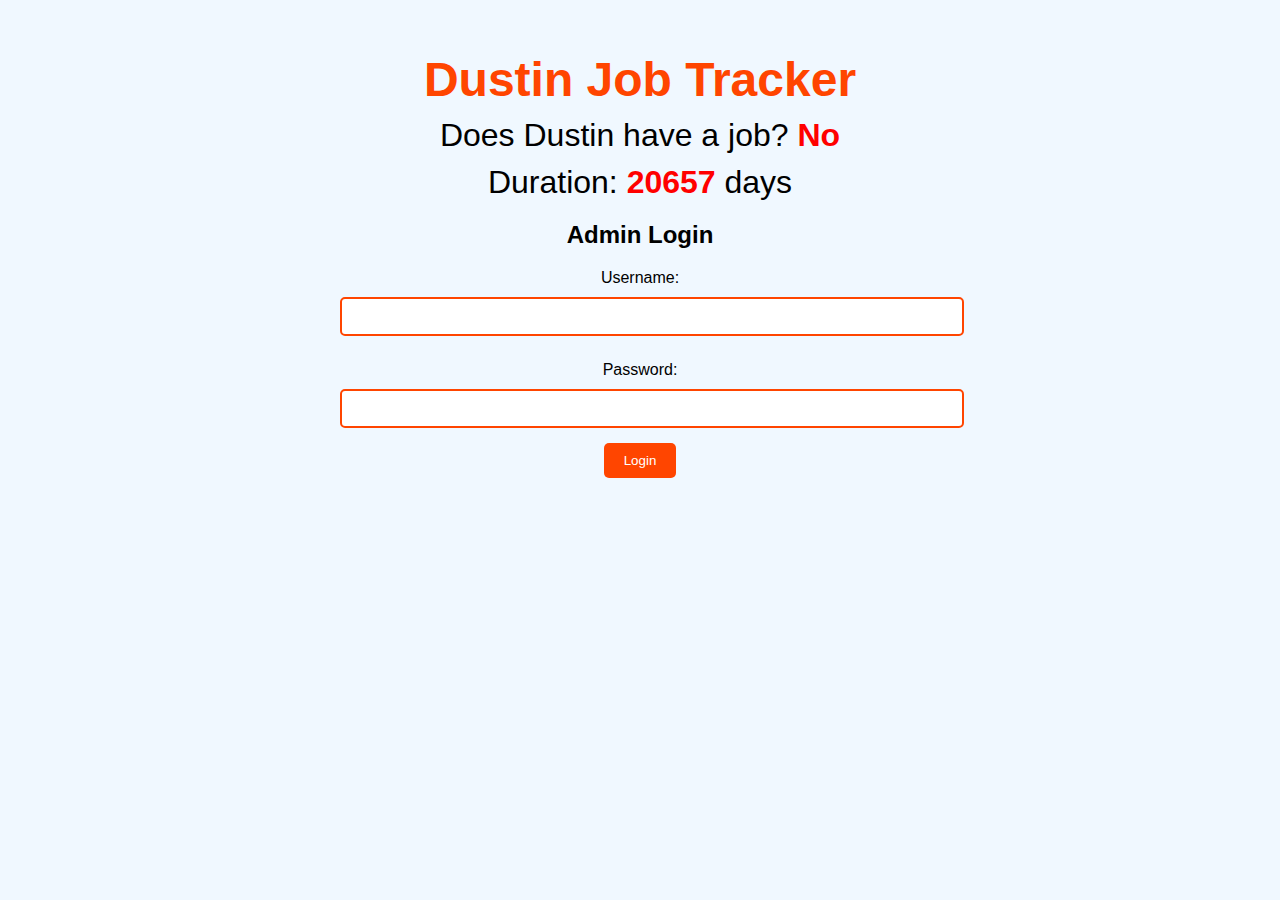
<file: index.html>
<!DOCTYPE html>
<html lang="en">
<head>
    <meta charset="UTF-8">
    <meta name="viewport" content="width=device-width, initial-scale=1.0">
    <title>Dustin Job Tracker</title>
    <link rel="stylesheet" href="styles.css">
</head>
<body>
    <div class="container">
        <h1>Dustin Job Tracker</h1>
        <div class="status">
            <p>Does Dustin have a job? <span id="job-status">No</span></p>
            <p>Duration: <span id="job-duration">0</span> days</p>
        </div>
        <div class="login-form">
            <h2>Admin Login</h2>
            <form id="login-form">
                <label for="username">Username:</label>
                <input type="text" id="username" name="username" required>
                <label for="password">Password:</label>
                <input type="password" id="password" name="password" required>
                <button type="submit">Login</button>
            </form>
        </div>
        <div class="admin-panel" id="admin-panel" style="display: none;">
            <h2>Admin Panel</h2>
            <form id="update-form">
                <label for="job-status-select">Job Status:</label>
                <select id="job-status-select">
                    <option value="Yes">Yes</option>
                    <option value="No">No</option>
                </select>
                <label for="job-duration-input">Duration (days):</label>
                <input type="number" id="job-duration-input" min="0" required>
                <button type="submit">Update</button>
            </form>
        </div>
    </div>
    <script src="script.js"></script>
</body>
</html>
</file>
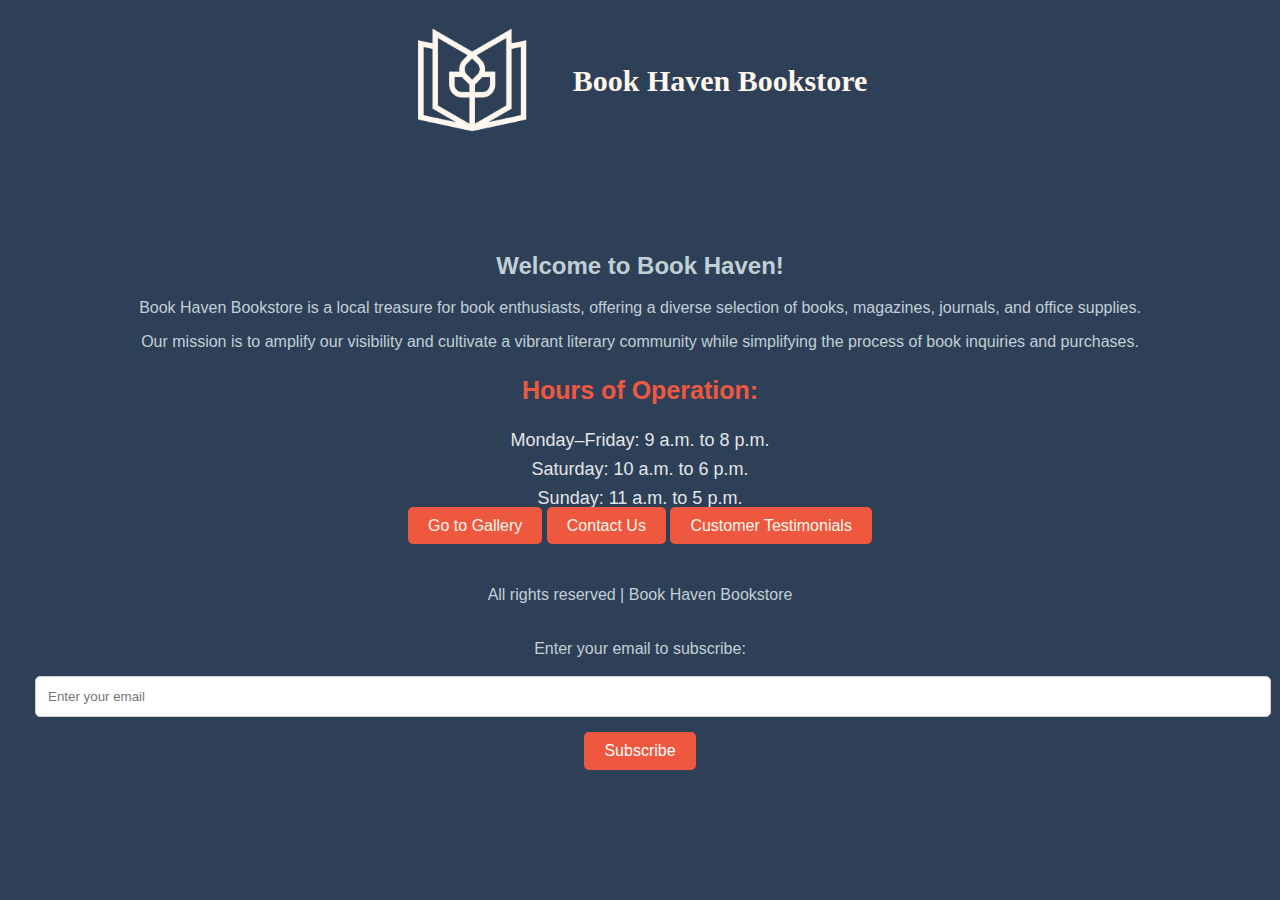
<file: book haven book store/index.html>
<!DOCTYPE html>
<html lang="en">
<head>
  <meta charset="UTF-8">
  <meta name="viewport" content="width=device-width, initial-scale=1.0">
  <title>Book Haven Bookstore</title>
  <link rel="stylesheet" href="styles.css">
</head>
<body>
  <header>
    <img src="bookhaven-logo.png" alt="Book Haven Logo" />
    <h1>Book Haven Bookstore</h1>
  </header>

  <section>
    <h2>Welcome to Book Haven!</h2>
    <p>Book Haven Bookstore is a local treasure for book enthusiasts, offering a diverse selection of books, magazines, journals, and office supplies.</p>
    <p>Our mission is to amplify our visibility and cultivate a vibrant literary community while simplifying the process of book inquiries and purchases.</p>

    <h3><strong>Hours of Operation:</strong></h3>
    <ul>
      <li>Monday–Friday: 9 a.m. to 8 p.m.</li>
      <li>Saturday: 10 a.m. to 6 p.m.</li>
      <li>Sunday: 11 a.m. to 5 p.m.</li>
    </ul>

    <!-- Navigation Buttons -->
    <a href="gallery.html" class="btn">Go to Gallery</a>
    <a href="about-contact.html" class="btn">Contact Us</a>
    <a href="testimonials.html" class="btn">Customer Testimonials</a>
  </section>

  <!-- Footer Section with Subscribe Feature -->
  <footer>
    <p>All rights reserved | Book Haven Bookstore</p>
    <!-- Subscribe Form -->
    <form id="subscribeForm">
      <label for="email">Enter your email to subscribe:</label>
      <input type="email" id="email" name="email" placeholder="Enter your email" required>
      <button type="submit" id="subscribeBtn">Subscribe</button>
    </form>
  </footer>

  <script>
    // JavaScript for Subscribe Feature with Input Validation
    document.getElementById("subscribeForm").addEventListener("submit", function(event) {
      event.preventDefault(); // Prevent form submission

      const emailInput = document.getElementById("email").value;
      const emailPattern = /^[a-zA-Z0-9._-]+@[a-zA-Z0-9.-]+\.[a-zA-Z]{2,6}$/;

      // Check if the email input is valid
      if (emailPattern.test(emailInput)) {
        alert("Thank you for subscribing");
      } else {
        alert("Please enter a valid email address without special characters.");
      }
    });
  </script>
</body>
</html>
</file>
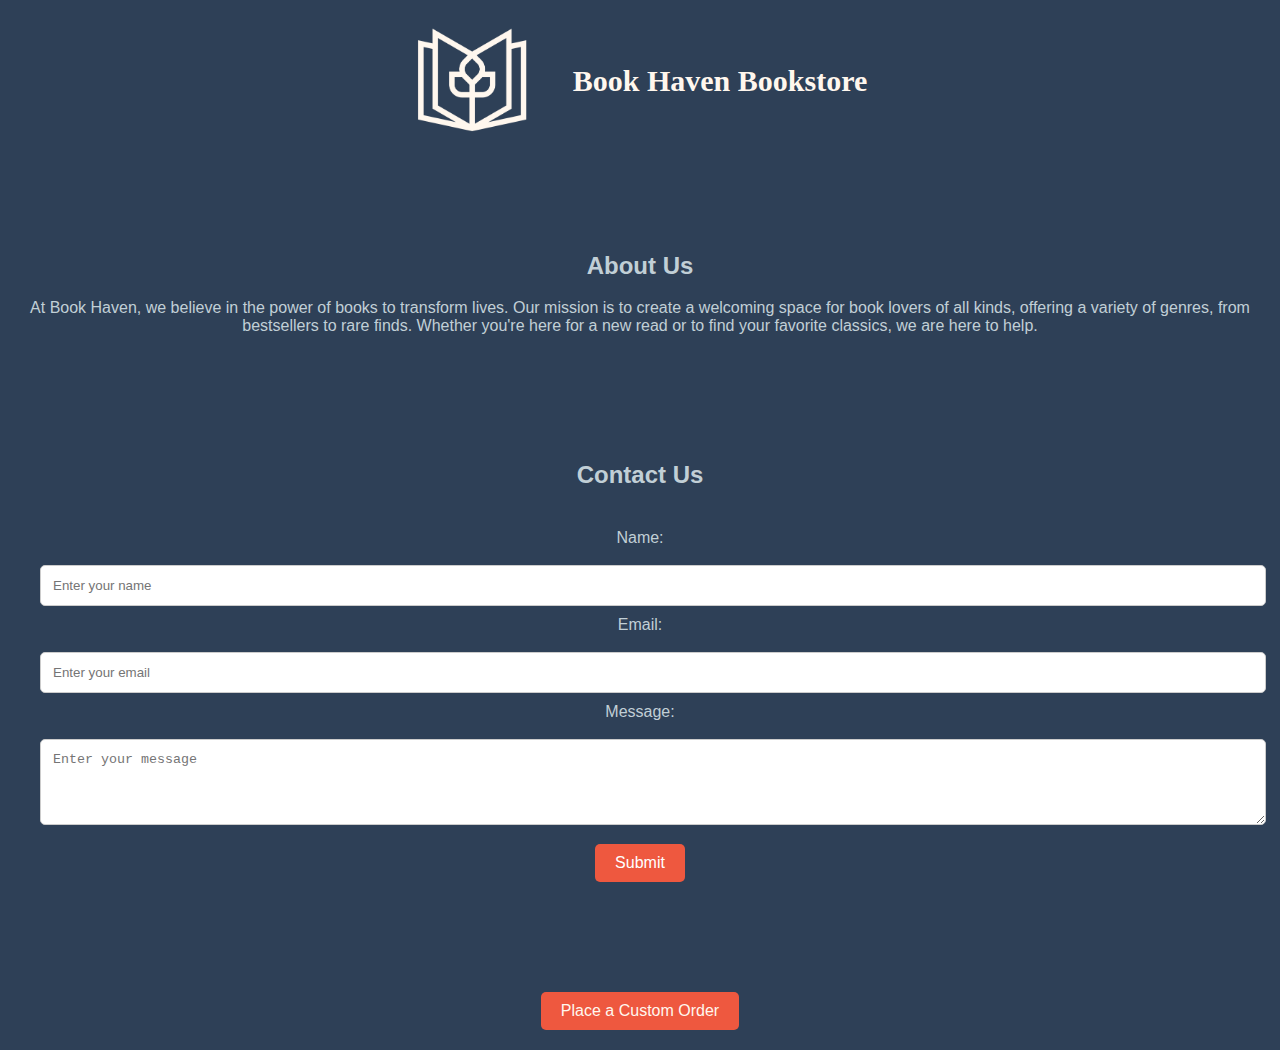
<file: book haven book store/about-contact.html>
<!DOCTYPE html>
<html lang="en">
<head>
  <meta charset="UTF-8">
  <meta name="viewport" content="width=device-width, initial-scale=1.0">
  <title>Contact Us | Book Haven Bookstore</title>
  <link rel="stylesheet" href="styles.css">
  <style>
    /* Modal Styles */
    #orderModal {
      display: none;
      position: fixed;
      z-index: 1;
      left: 0;
      top: 0;
      width: 100%;
      height: 100%;
      background-color: rgba(0, 0, 0, 0.4);
      padding-top: 50px;
    }
    .modal-content {
      background-color: #fff;
      margin: auto;
      padding: 20px;
      border: 1px solid #888;
      width: 80%;
      max-width: 400px;
    }
    .close {
      color: #aaa;
      float: right;
      font-size: 28px;
      font-weight: bold;
    }
    .close:hover,
    .close:focus {
      color: black;
      text-decoration: none;
      cursor: pointer;
    }

    /* Footer Centering */
    footer {
      text-align: center;
      margin-top: 30px;
    }

    footer .btn {
      margin-top: 20px;
    }
  </style>
</head>
<body>
  <header>
    <img src="bookhaven-logo.png" alt="Book Haven Logo" />
    <h1>Book Haven Bookstore</h1>
  </header>

  <!-- About Us Section -->
  <section class="about-us">
    <h2>About Us</h2>
    <p>At Book Haven, we believe in the power of books to transform lives. Our mission is to create a welcoming space for book lovers of all kinds, offering a variety of genres, from bestsellers to rare finds. Whether you're here for a new read or to find your favorite classics, we are here to help.</p>
  </section>

  <!-- Contact Form Section -->
  <section>
    <h2>Contact Us</h2>
    <form id="contactForm" action="#" method="post">
      <!-- Name Field -->
      <label for="name">Name:</label>
      <input type="text" id="name" name="name" placeholder="Enter your name" required>

      <!-- Email Field -->
      <label for="email">Email:</label>
      <input type="email" id="email" name="email" placeholder="Enter your email" required>

      <!-- Message Field -->
      <label for="message">Message:</label>
      <textarea id="message" name="message" rows="4" placeholder="Enter your message" required></textarea>

      <button type="submit">Submit</button>
    </form>
  </section>

  <!-- Footer Section with Button to Open Custom Order Modal -->
  <footer>
    <button id="orderFormBtn" class="btn">Place a Custom Order</button>
  </footer>

  <!-- Modal for Custom Order Form -->
  <div id="orderModal">
    <div class="modal-content">
      <span class="close">&times;</span>
      <h2>Custom Order Form</h2>
      <form id="orderForm">
        <!-- Name Field -->
        <label for="orderName">Name:</label>
        <input type="text" id="orderName" name="orderName" placeholder="Enter your name" required>

        <!-- Email Field -->
        <label for="orderEmail">Email:</label>
        <input type="email" id="orderEmail" name="orderEmail" placeholder="Enter your email" required>

        <!-- Message Field -->
        <label for="orderMessage">Message:</label>
        <textarea id="orderMessage" name="orderMessage" rows="4" placeholder="Enter your message" required></textarea>

        <button type="submit">Submit Order</button>
      </form>
    </div>
  </div>

  <script>
    // Modal handling
    var modal = document.getElementById("orderModal");
    var btn = document.getElementById("orderFormBtn");
    var span = document.getElementsByClassName("close")[0];

    // Open modal when the "Place a Custom Order" button is clicked
    btn.onclick = function() {
      modal.style.display = "block";
    }

    // Close modal when the close button is clicked
    span.onclick = function() {
      modal.style.display = "none";
    }

    // Close modal if the user clicks outside the modal content
    window.onclick = function(event) {
      if (event.target == modal) {
        modal.style.display = "none";
      }
    }

    // Save the custom order information to localStorage when form is submitted
    document.getElementById("orderForm").addEventListener("submit", function(event) {
      event.preventDefault(); // Prevent form submission

      const name = document.getElementById("orderName").value;
      const email = document.getElementById("orderEmail").value;
      const message = document.getElementById("orderMessage").value;

      if (name && email && message) {
        // Save the custom order information to localStorage
        localStorage.setItem('orderName', name);
        localStorage.setItem('orderEmail', email);
        localStorage.setItem('orderMessage', message);

        alert("Thank you for your custom order! We will get back to you shortly.");

        // Close the modal after submission
        modal.style.display = "none";
      } else {
        alert("Please fill in all fields before submitting.");
      }
    });

    // Handle the Contact Us form submission (saving to localStorage)
    document.getElementById("contactForm").addEventListener("submit", function(event) {
      event.preventDefault();

      const name = document.getElementById("name").value;
      const email = document.getElementById("email").value;
      const message = document.getElementById("message").value;

      if (name && email && message) {
        // Save form data to localStorage
        localStorage.setItem('customerName', name);
        localStorage.setItem('customerEmail', email);
        localStorage.setItem('customerMessage', message);

        alert("Thank you for your message! We will get back to you shortly.");
      } else {
        alert("Please fill in all fields before submitting.");
      }
    });
  </script>
</body>
</html>
</file>
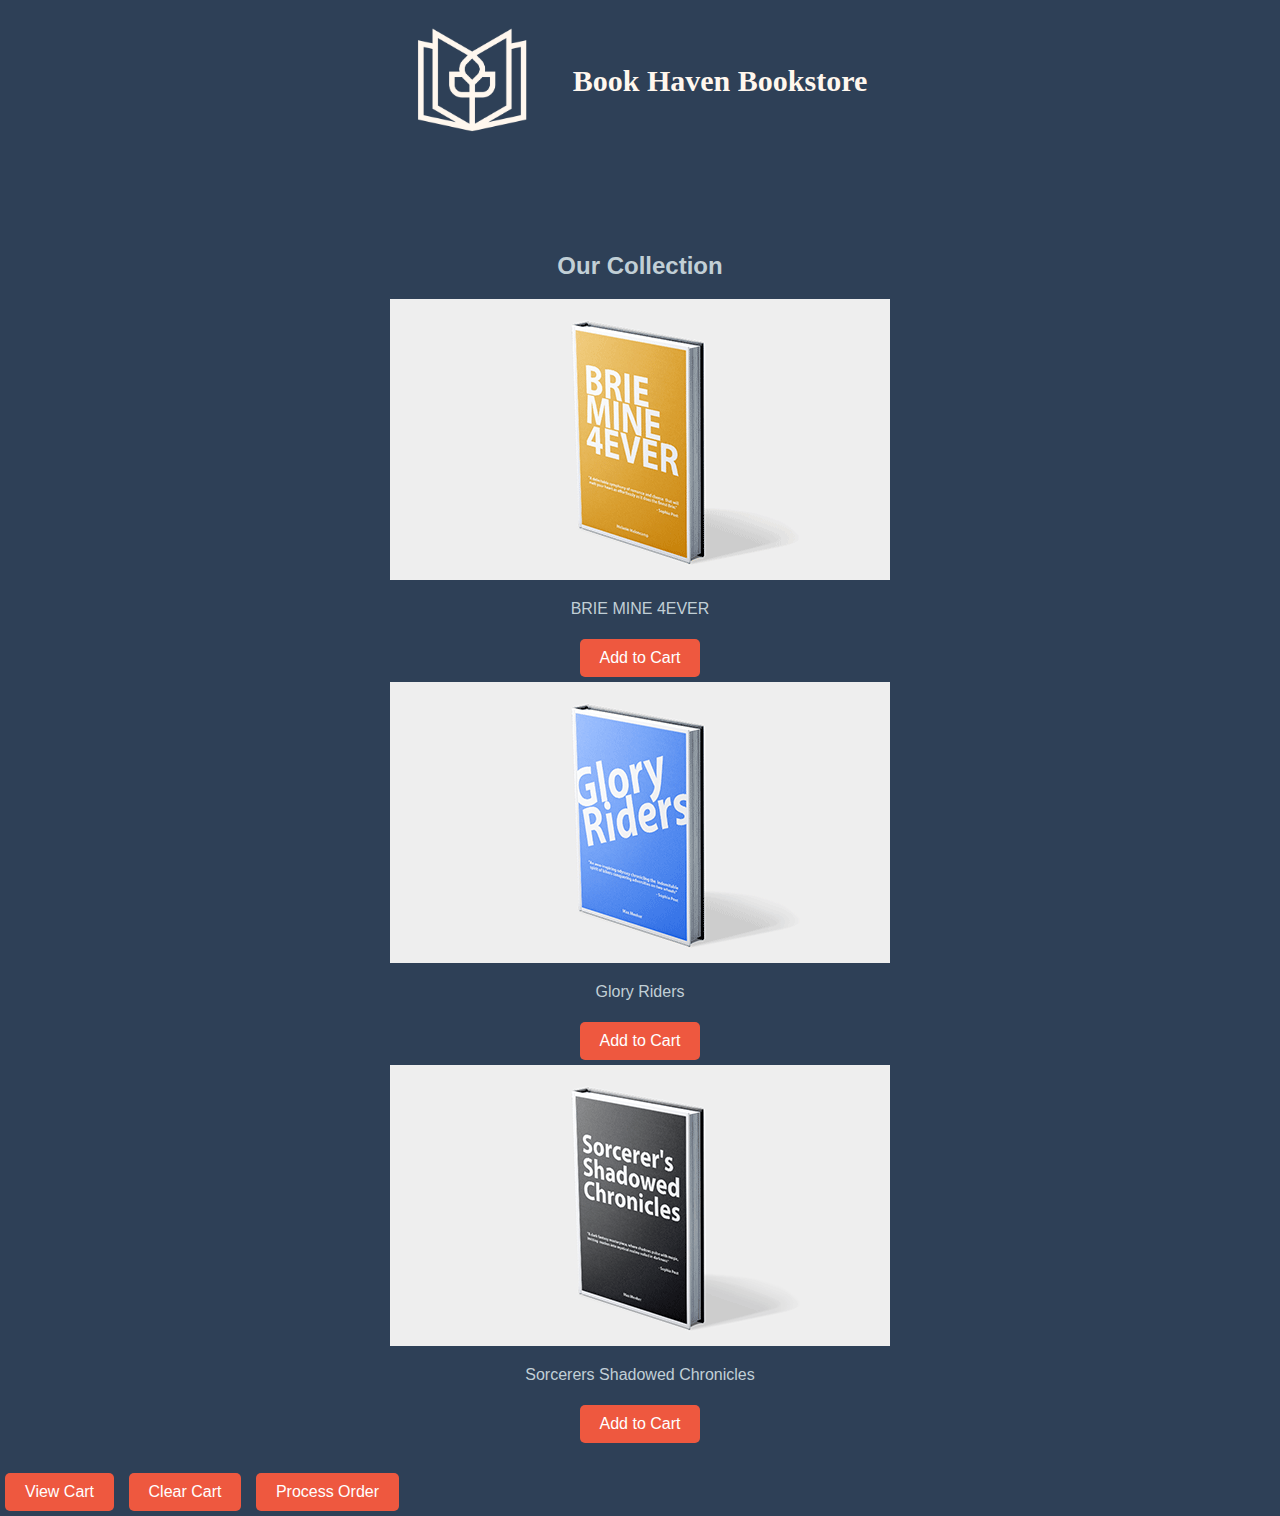
<file: book haven book store/gallery.html>
<!DOCTYPE html>
<html lang="en">
<head>
  <meta charset="UTF-8">
  <meta name="viewport" content="width=device-width, initial-scale=1.0">
  <title>Gallery | Book Haven Bookstore</title>
  <link rel="stylesheet" href="styles.css">
</head>
<body>
  <header>
    <img src="bookhaven-logo.png" alt="Book Haven Logo" />
    <h1>Book Haven Bookstore</h1>
  </header>

  <section class="gallery">
    <h2>Our Collection</h2>
    <div class="product">
      <img src="book1.png" alt="Book 1">
      <p>BRIE MINE 4EVER</p>
      <button class="addToCartBtn" data-product="Book Title 1">Add to Cart</button>
    </div>
    <div class="product">
      <img src="book2.png" alt="Book 2">
      <p>Glory Riders</p>
      <button class="addToCartBtn" data-product="Book Title 2">Add to Cart</button>
    </div>
    <div class="product">
      <img src="book3.png" alt="Book 3">
      <p>Sorcerers Shadowed Chronicles</p>
      <button class="addToCartBtn" data-product="Book Title 3">Add to Cart</button>
    </div>
  </section>

  <!-- Buttons for Cart -->
  <button id="viewCartBtn">View Cart</button>
  <button id="clearCartBtn">Clear Cart</button>
  <button id="processOrderBtn">Process Order</button>

  <div id="cartModal" style="display: none;">
    <h3>Shopping Cart</h3>
    <ul id="cartItems">
      <!-- Cart items will be displayed here -->
    </ul>
    <button id="closeCartBtn">Close</button>
  </div>

  <script>
    // Initialize cart if not already in sessionStorage
    if (!sessionStorage.getItem('cart')) {
      sessionStorage.setItem('cart', JSON.stringify([])); // Initialize as empty array
    }

    // Add to Cart Functionality
    document.querySelectorAll('.addToCartBtn').forEach(function(button) {
      button.addEventListener("click", function() {
        let product = this.getAttribute("data-product");
        let cart = JSON.parse(sessionStorage.getItem('cart'));
        cart.push(product);
        sessionStorage.setItem('cart', JSON.stringify(cart));
        alert(`${product} added to the cart`);
      });
    });

    // View Cart Functionality
    document.getElementById("viewCartBtn").addEventListener("click", function() {
      let cartItemsContainer = document.getElementById("cartItems");
      cartItemsContainer.innerHTML = "";
      let cart = JSON.parse(sessionStorage.getItem('cart'));

      if (cart.length > 0) {
        cart.forEach(function(item, index) {
          let li = document.createElement("li");
          li.textContent = item;
          let removeBtn = document.createElement("button");
          removeBtn.textContent = "Remove";
          removeBtn.addEventListener("click", function() {
            cart.splice(index, 1);
            sessionStorage.setItem('cart', JSON.stringify(cart));
            updateCartDisplay();
          });
          li.appendChild(removeBtn);
          cartItemsContainer.appendChild(li);
        });
      } else {
        cartItemsContainer.innerHTML = "<li>No items in the cart</li>";
      }
      document.getElementById("cartModal").style.display = "block";
    });

    // Close Cart Modal
    document.getElementById("closeCartBtn").addEventListener("click", function() {
      document.getElementById("cartModal").style.display = "none";
    });

    // Clear Cart Functionality
    document.getElementById("clearCartBtn").addEventListener("click", function() {
      let cart = JSON.parse(sessionStorage.getItem('cart'));
      if (cart.length > 0) {
        sessionStorage.setItem('cart', JSON.stringify([]));
        alert("Cart cleared");
      } else {
        alert("No items to clear");
      }
    });

    // Process Order Button
    document.getElementById("processOrderBtn").addEventListener("click", function() {
      let cart = JSON.parse(sessionStorage.getItem('cart'));
      if (cart.length > 0) {
        alert("Thank you for your order");
      } else {
        alert("Cart is empty");
      }
    });
  </script>
</body>
</html>
</file>
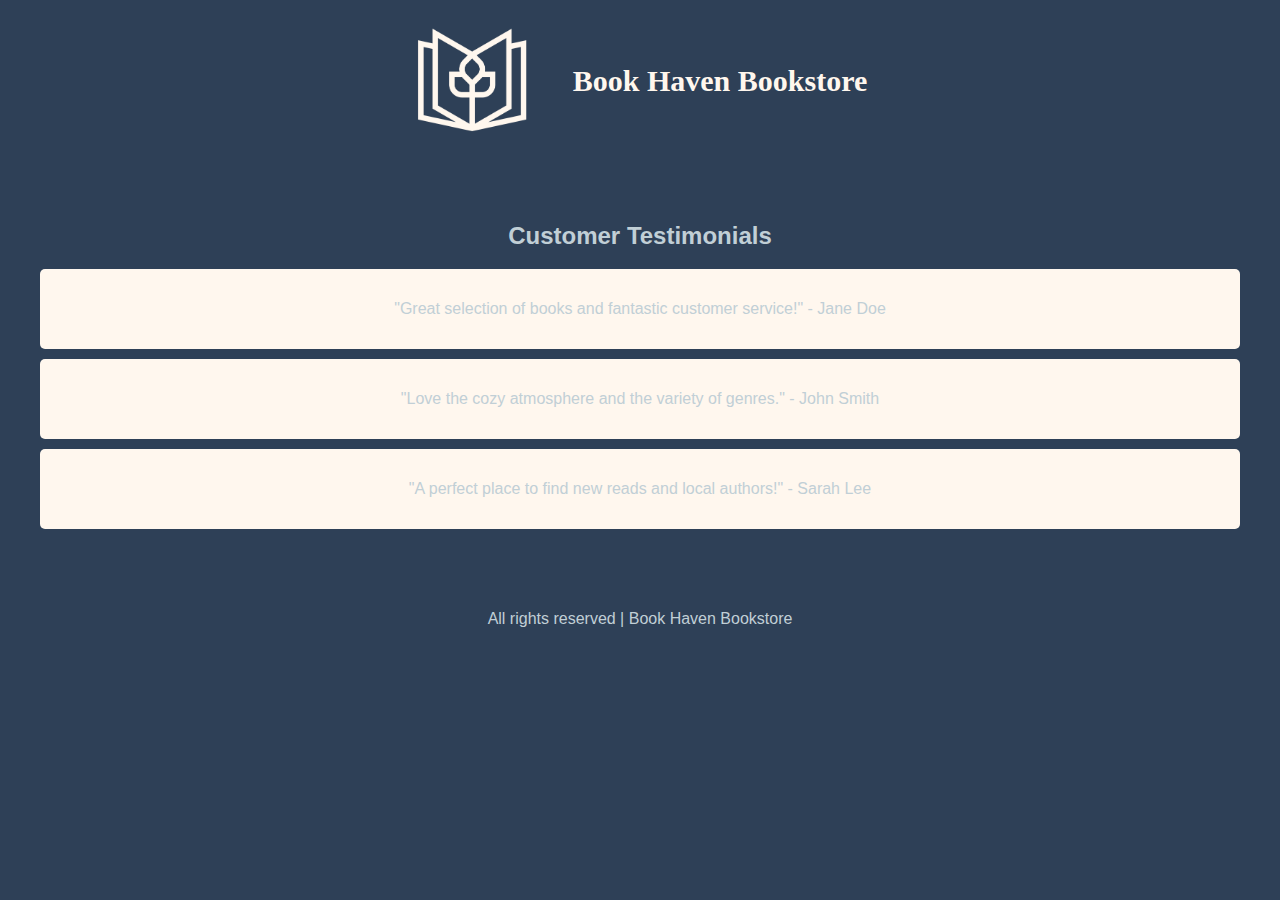
<file: book haven book store/testimonials.html>
<!DOCTYPE html>
<html lang="en">
<head>
  <meta charset="UTF-8">
  <meta name="viewport" content="width=device-width, initial-scale=1.0">
  <title>Customer Testimonials | Book Haven Bookstore</title>
  <link rel="stylesheet" href="styles.css">
</head>
<body>
  <header>
    <img src="bookhaven-logo.png" alt="Book Haven Logo" />
    <h1>Book Haven Bookstore</h1>
  </header>

  <section class="testimonials">
    <h2>Customer Testimonials</h2>
    <div class="testimonial">
      <p>"Great selection of books and fantastic customer service!" - Jane Doe</p>
    </div>
    <div class="testimonial">
      <p>"Love the cozy atmosphere and the variety of genres." - John Smith</p>
    </div>
    <div class="testimonial">
      <p>"A perfect place to find new reads and local authors!" - Sarah Lee</p>
    </div>
  </section>

  <footer>
    <p>All rights reserved | Book Haven Bookstore</p>
  </footer>
</body>
</html>
</file>
<file: styles.css>
body {
    font-family: 'Comic Sans MS', cursive, sans-serif;
    background-color: #f0f8ff;
    text-align: center;
    margin: 0;
    padding: 0;
}

.container {
    max-width: 600px;
    margin: auto;
    padding: 20px;
}

h1 {
    color: #ff4500;
    font-size: 3em;
    margin-bottom: 0;
}

.status p {
    font-size: 2em;
    margin: 10px 0;
}

.status span {
    font-weight: bold;
}

.status span.no {
    color: red;
}

.status span.yes {
    color: green;
}

.login-form, .admin-panel {
    margin-top: 20px;
}

label {
    display: block;
    margin: 10px 0 5px;
}

input, select {
    width: 100%;
    padding: 10px;
    margin: 5px 0 15px;
    border: 2px solid #ff4500;
    border-radius: 5px;
}

button {
    background-color: #ff4500;
    color: white;
    padding: 10px 20px;
    border: none;
    border-radius: 5px;
    cursor: pointer;
}

button:hover {
    background-color: #ff6347;
}
</file>
<file: book haven book store/styles.css>
/* Global Styling */
body {
  font-family: 'Arial', sans-serif;  /* Default body font */
  background-color: #2E4057;  /* Background color: Light cream */
  color: #C1CFD6;  /* Font Color: Greyish for main text (from color palette) */
  margin: 0;
  padding: 0;
}

/* Header Styling */
header {
  display: flex;
  justify-content: center;
  align-items: center;
  background-color: #2E4057;  /* Header background: Dark blue */
  padding: 20px;
  color: #FFF7EE;
}

header h1 {
  font-family: 'Georgia', serif;  /* Main title font */
  font-size: 30px;
  font-weight: bold;
  margin-left: 20px;
  color: #FFF7EE;  /* Title color: white for contrast */
}

header img {
  width: 120px;  /* Make the logo smaller */
  height: auto;
  margin-right: 20px;
}

/* Main Section */
section {
  text-align: center;
  margin-top: 50px;
  padding: 20px;
}

/* Styling for the Hours of Operation */
section h3 {
  font-family: 'Arial', sans-serif;
  font-size: 25px;
  font-weight: bold;
  color: #EE583F; /* Bright orange for emphasis */
}

section ul {
  list-style-type: none;
  padding: 0;
  text-align: center; /* Center the list items */
  font-size: 18px;
  color: #e3e5e9; /* Dark blue for visibility */
  margin: 0 auto; /* Centers the list */
  max-width: 500px; /* Optional: limits the width of the list */
}

section ul li {
  margin-bottom: 8px; /* Space between the hours */
}



/* Button Styling */
.btn {
  background-color: #EE583F;  /* Button background: Bright orange */
  color: #FFF7EE;
  padding: 10px 20px;
  text-align: center;
  text-decoration: none;
  font-size: 16px;
  border: none;
  cursor: pointer;
  margin-top: 10px;
  border-radius: 5px;
}

.btn:hover {
  background-color: #C7865E;  /* Button hover: Dark orange */
}

/* Footer Styling */
footer {
  background-color: #2E4057;  /* Footer background: Dark blue */
  padding: 15px;
  color: 2E4057;
  text-align: center;
}

/* Form and Input Styling */
form {
  background-color: 2E4057;
  padding: 20px;
  border-radius: 8px;
}

label {
  display: block;
  margin-bottom: 8px;
}

input, textarea {
  width: 100%;
  padding: 12px;
  margin: 10px 0;
  border: 1px solid #ccc;
  border-radius: 5px;
}

button[type="submit"] {
  background-color: 2E4057;
  color: white;
  padding: 10px 20px;
  border: none;
  cursor: pointer;
  border-radius: 5px;
}

/* Testimonials Section Styling */
.testimonials {
  margin: 20px;
}

.testimonial {
  background-color: #FFF7EE;
  padding: 15px;
  border-radius: 5px;
  margin-bottom: 10px;
}

/* Button Styling */
button {
  padding: 10px 20px;
  margin: 5px;
  font-size: 16px;
  background-color: #EE583F;
  color: white;
  border: none;
  border-radius: 5px;
  cursor: pointer;
}

button:hover {
  background-color: #C7865E;
}

/* Cart Modal Styling */
#cartModal {
  display: none;  /* Hidden by default */
  position: fixed;
  top: 0;
  left: 0;
  width: 100%;
  height: 100%;
  background-color: rgba(0, 0, 0, 0.5);  /* Semi-transparent background */
  color: white;
  padding: 20px;
  text-align: center;
}

#cartItems {
  list-style-type: none;
  padding: 0;
}

#cartItems li {
  margin-bottom: 10px;
}
</file>
